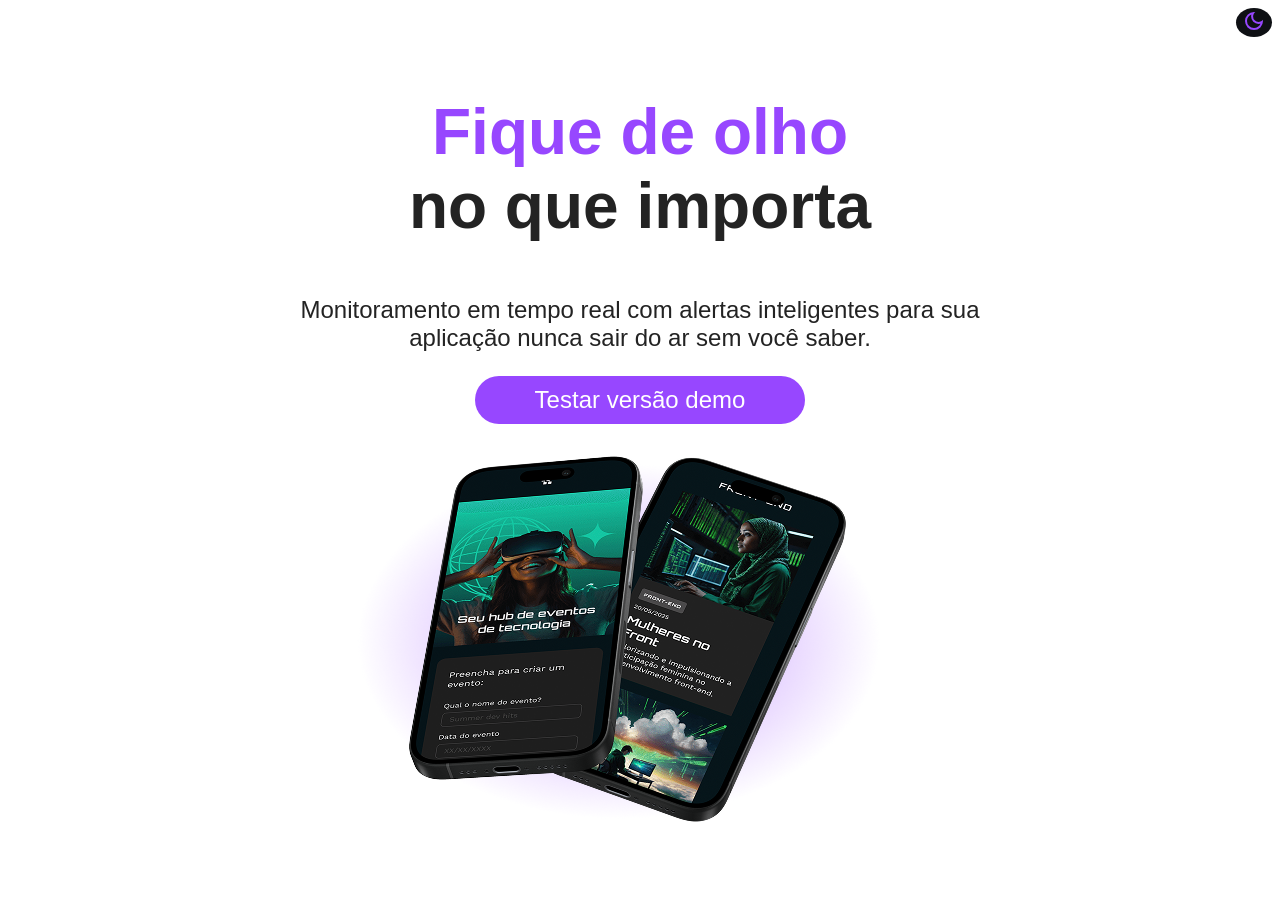
<file: techboard/index.html>
<!DOCTYPE html>
<html lang="PT-br">
<head>
    <meta charset="UTF-8">
    <link href="CSS/css.css" rel="stylesheet">
    <meta name="viewport" content="width=device-width, initial-scale=1.0">
    <title>Techboard</title>
    <script src="JS/java.js" defer></script>
    <link rel="shortcut icon" href="favicon-tecboard-roxo.svg" type="image/svg+xml">

</head>
<body>
    <header>
        <img src="img/logo-tecboard-branco.png" alt="Logo Techboard na cor branca">
        <div>
            <button id="theme-toggle" class="bt"> <img src="img/dark_mode_24dp_9747FF_FILL0_wght400_GRAD0_opsz24.svg"> </button>
        </div>
    </header>
    <main>
        <section>
            <h1>
                <span>Fique de olho</span>
                <br>no que importa
            </h1>
            <p>Monitoramento em tempo real com alertas inteligentes para sua <br> aplicação nunca sair do ar sem você saber.</p>
            <a href="#" class="botao">Testar versão demo</a>
            <div class="container">
                <img src="img/celulares-sobrespostos-desktop.png" alt="Dois celulares sobrespostos com uma sombra roxa sobre eles">
            </div>
        </section>
    </main>

    
    
</body>
</html>
</file>
<file: techboard/CSS/css.css>
body {
    font-family: Poppins, sans-serif;
    background-color: #FFFFFF;
    color: #9747FF;

}

body.dark-mode,
body.dark-mode h1,
body.dark-mode p {
    background-color: #0e1014;
    color: #FFFFFF;
}

h1 span{
    color: #9747FF;
    font-size: 64px;
    text-align: center;
    font-weight: 800;
}
h1 {
    color: #232323;
    font-size: 64px;
    text-align: center;
    font-weight: 800;
}
p {
    color: #232323;
    font-size: 24px;
    text-align: center;
}
.botao {
    display: block;
    width: 300px;
    margin: 0 auto;
    text-align: center;
    background-color: #9747FF;
    color: #FFFFFF;
    font-size: 24px;
    border-radius: 100px;
    padding: 10px 15px;
    text-decoration: none;


}
.botao:hover {
    background-color: #8233E8;
}

.container {
    text-align: center;
}

.bt {
    border-radius: 50%;
    border: none;
    background-color: #0e1014;

}

header {
    display: flex;
    justify-content: space-between;
}
</file>
